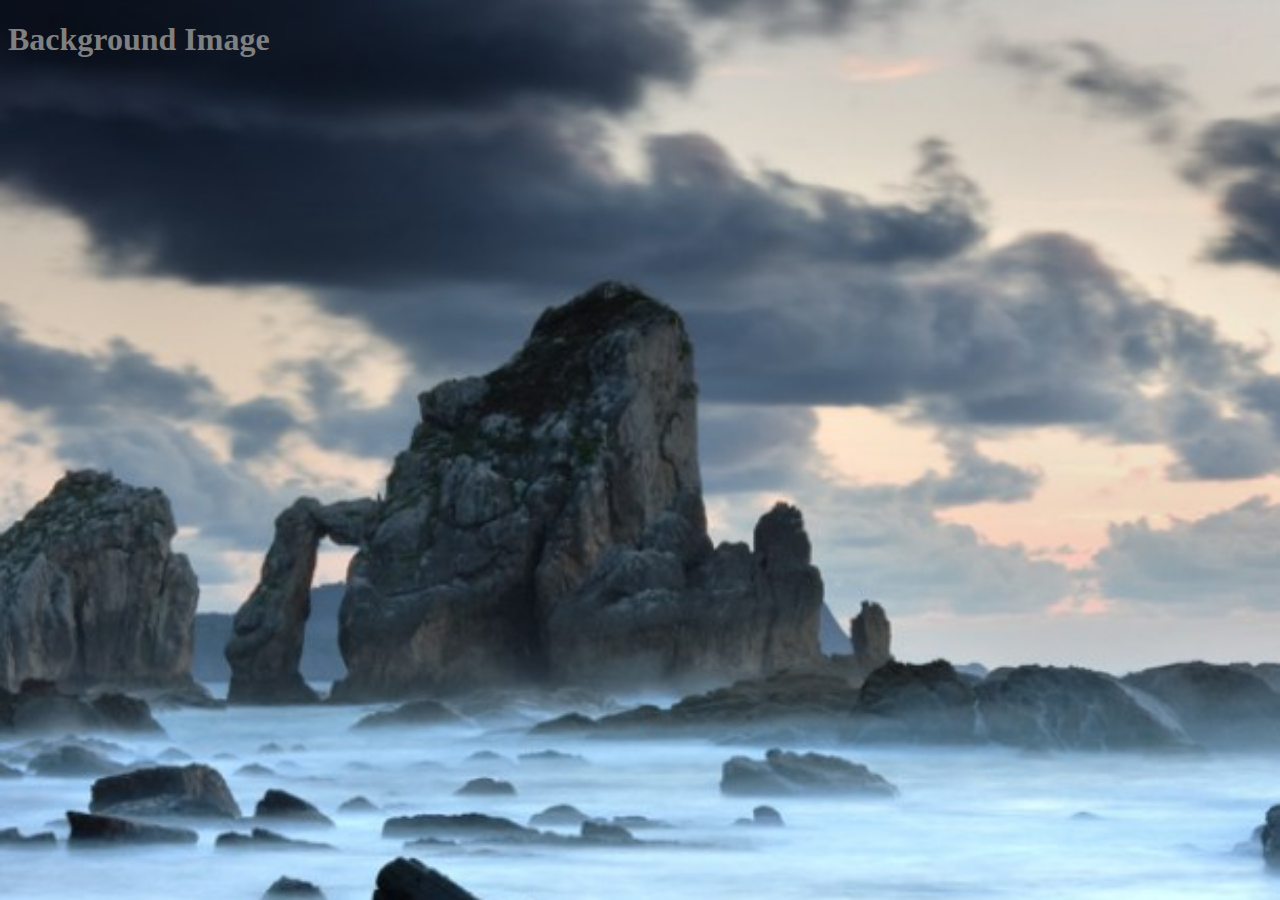
<file: background-image/index.html>
<!DOCTYPE html>
<html>
<head>
	<title>image</title>
	<style>
	body {
    background-image: url("images/landscape.jpg"); /* background image */
    background-repeat: no-repeat; 
    background-size: 100%;
    /* background-position: right top;*/
   /* background: url("landscape.jpg") repeat-x  right;*/
	}
	h1{
		color:grey;
	}

</style>

</head>
<body>
<h1> Background Image </h1>
</body>
</html>
</file>
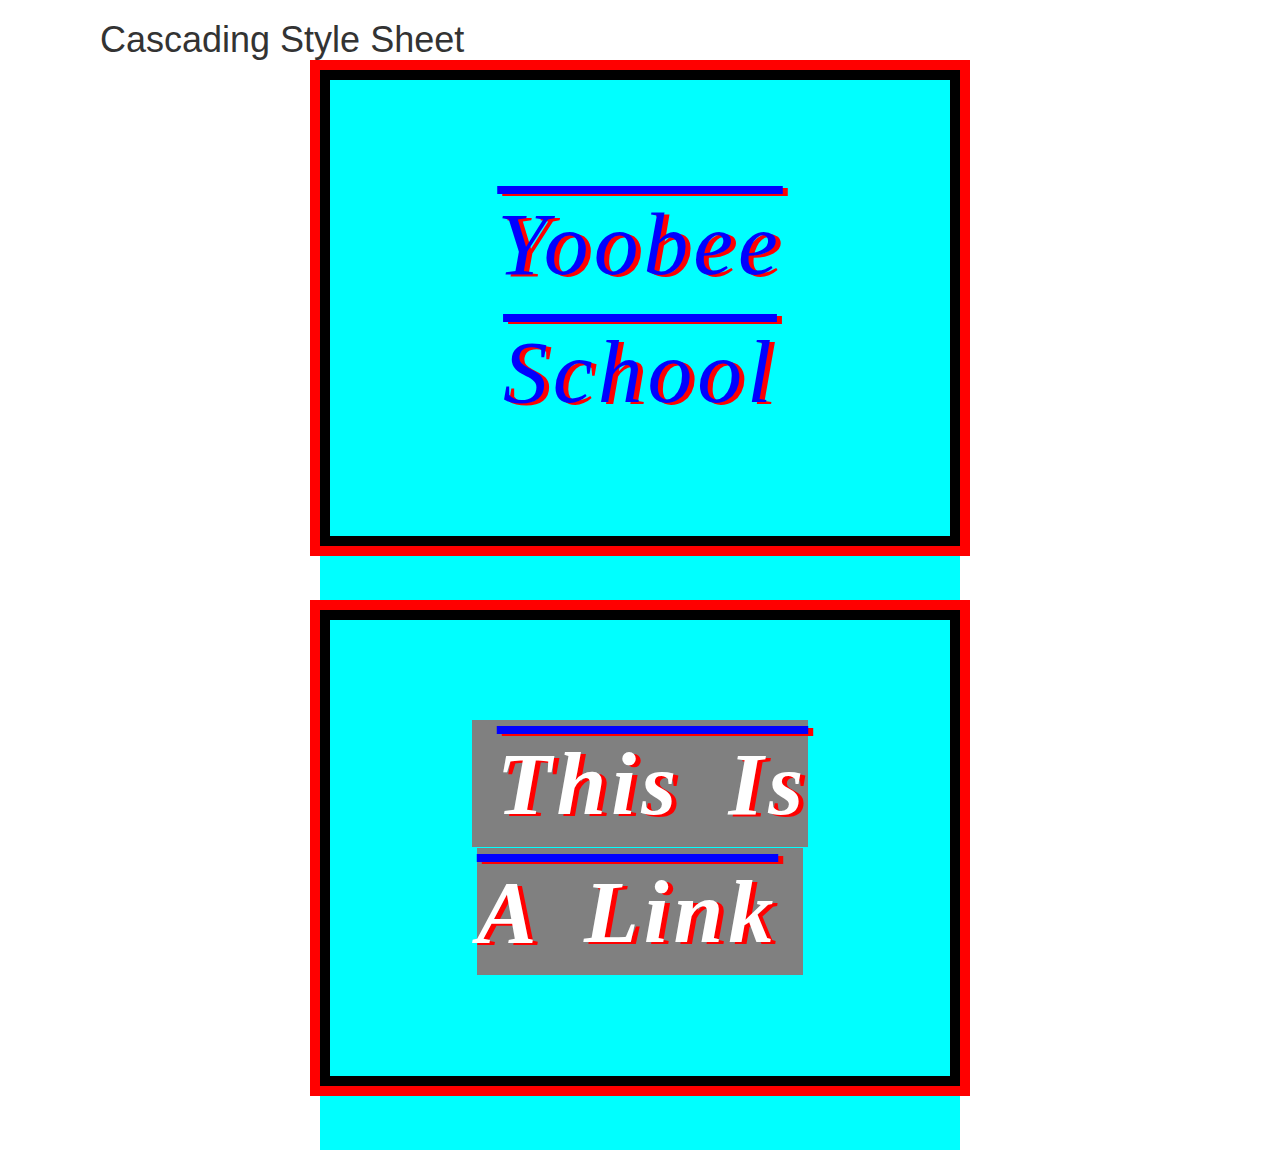
<file: css-elements/index.html>
<!DOCTYPE html>
<html lang="en-us">
<head>
	<link rel="stylesheet" href="https://cdnjs.cloudflare.com/ajax/libs/font-awesome/4.7.0/css/font-awesome.min.css">
	<link rel="stylesheet" href="https://maxcdn.bootstrapcdn.com/bootstrap/3.3.7/css/bootstrap.min.css">
	<link rel="stylesheet" href="https://fonts.googleapis.com/icon?family=Material+Icons">
	<meta charset="utf-8"/>
	<meta name="viewport" content="width=device-width, initial-scale=1.0"/>
	<link rel="stylesheet" href="css/style.css"/>
	<title>CSS</title>
	
</head>
<body>
  <h1>Cascading Style Sheet</h1>
  <div>
  	<p> Yoobee School </p>
  	<!-- <i class="fa fa-cloud"></i>
<i class="fa fa-heart"></i>
<i class="fa fa-car"></i>
<i class="fa fa-file"></i>
<i class="fa fa-bars"></i>
<i class="fa fa-cloud" style="font-size:48px;color:red;"></i> -->
<!-- <i class="glyphicon glyphicon-cloud"></i>
<i class="glyphicon glyphicon-remove"></i>
<i class="glyphicon glyphicon-user"></i>
<i class="glyphicon glyphicon-envelope"></i>
<i class="glyphicon glyphicon-thumbs-up" style="font-size:48px;color:red;"></i>
<i class="material-icons">cloud</i>
<i class="material-icons">favorite</i>
<i class="material-icons">attachment</i>
<i class="material-icons">computer</i>
<i class="material-icons">traffic</i> -->
 

  </div>
  <div>
  <p><b><a href="https://www.w3schools.com/css/css_link.asp" target="_self">This is a link</a></b></p>
</div>
</body>
</html>
</file>
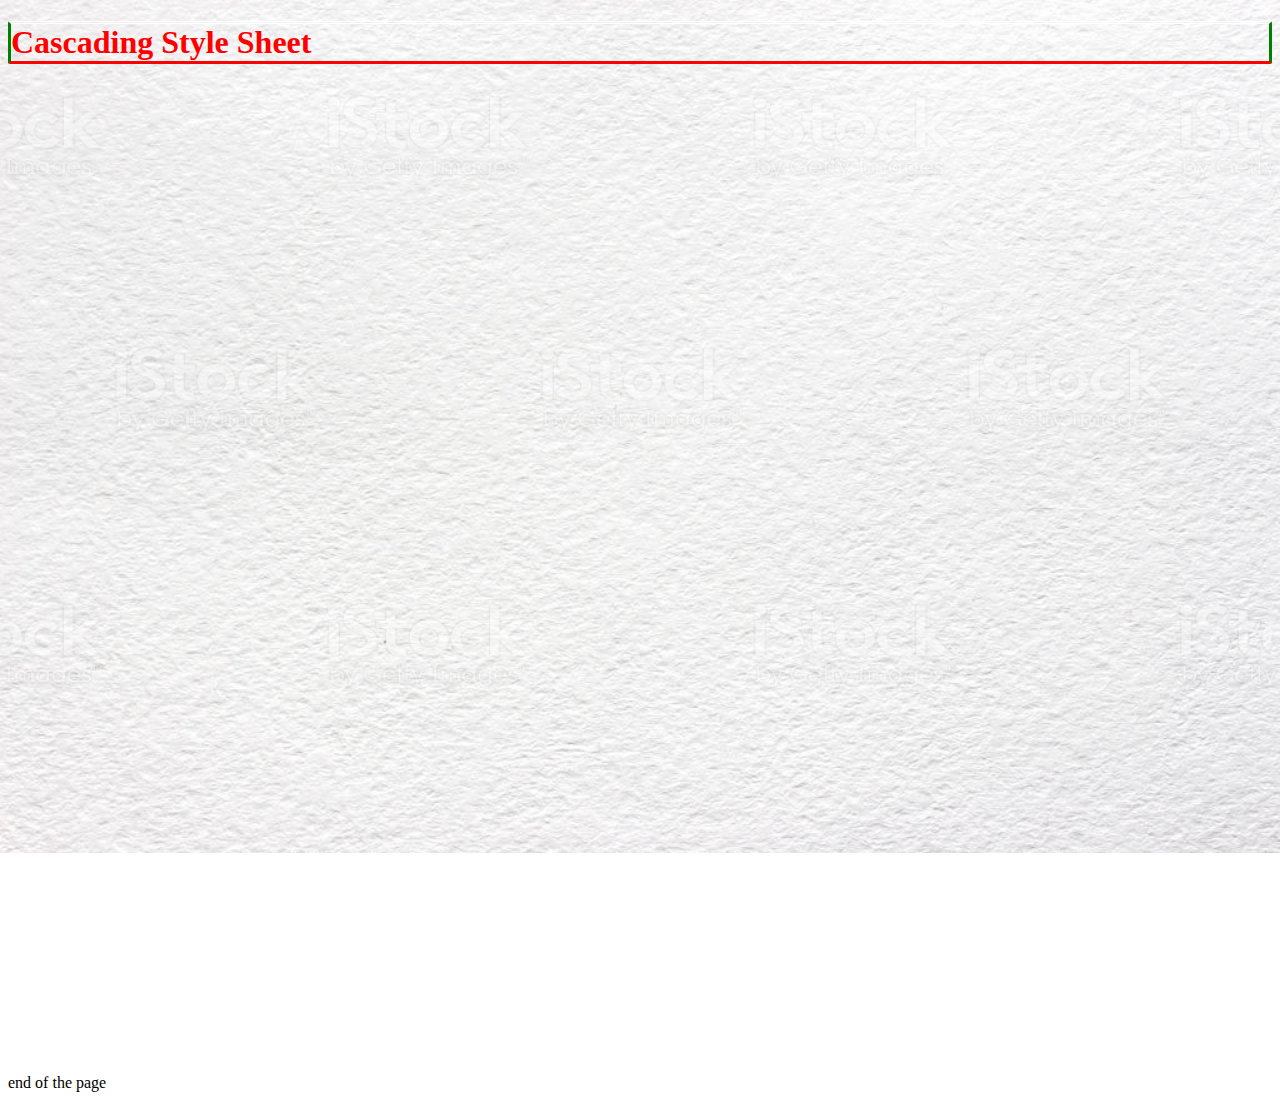
<file: css-recap/index.html>
<!DOCTYPE html>
<html lang="en-us">
<head>
	<meta charset="utf-8"/>
	<meta name="viewport" content="width=device-width, initial-scale=1.0"/>
	<link rel="stylesheet" href="css/style.css"/>
	<title>CSS</title>
	
</head>
<body>
  <h1>Cascading Style Sheet</h1>
  <br/><br/><br/><br/><br/><br/><br/><br/><br/><br/><br/><br/><br/><br/><br/><br/><br/><br/><br/><br/><br/><br/><br/><br/><br/><br/><br/>
<br/><br/><br/><br/><br/><br/><br/><br/><br/><br/><br/><br/><br/><br/><br/><br/><br/><br/><br/><br/><br/><br/><br/><br/><br/><br/><br/>
<p> end of the page</p>
</body>
</html>
</file>
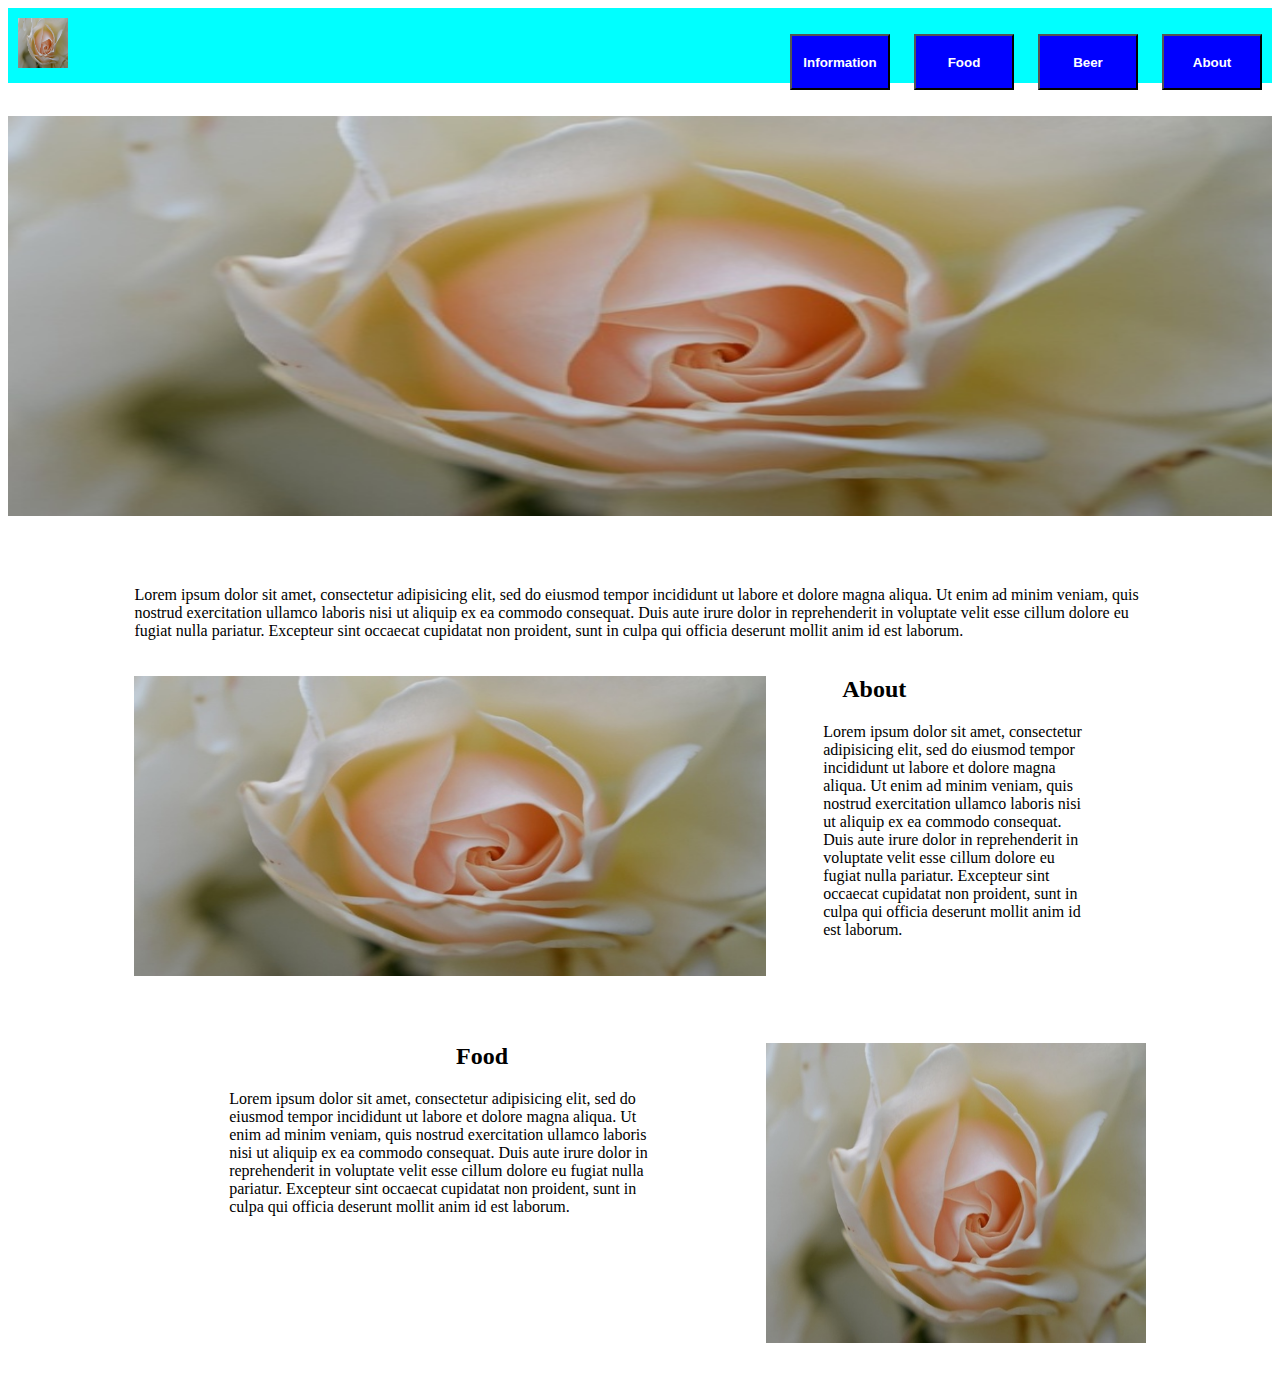
<file: formative 2 example/index.html>
<!DOCTYPE html>


<html>

  <head>
    <meta charset="UTF-8">
    <meta name="viewport" content="width=device-width,initial-scale=1">
    <title>Formative 2</title>
    <link rel="stylesheet" href="mainsass/css/main.css" type="text/css">
  </head>

  <body>
  	<!--Navigation-->
  	<div class="nav">
  		<img id="logo" src="image/flower.jpg" alt="flower"/>
  		<div class="btn">
  		<ul>
  			<li> <button><h4> Information </h4> </button></li>
  			<li> <button><h4> Food </h4> </button></li>
  			<li> <button><h4> Beer </h4> </button></li>
  			<li> <button><h4> About </h4> </button></li>
  		</ul>
  		</div>
  	</div>

<!--Main Image-->
	<div class="img-main">
		<img id="img-main" src="image/flower.jpg" alt="flower"/>
	</div>

<!--Main Para -->
 	<div class="para-main">
 		<p>
 			Lorem ipsum dolor sit amet, consectetur adipisicing elit, sed do eiusmod
 			tempor incididunt ut labore et dolore magna aliqua. Ut enim ad minim veniam,
 			quis nostrud exercitation ullamco laboris nisi ut aliquip ex ea commodo
 			consequat. Duis aute irure dolor in reprehenderit in voluptate velit esse
 			cillum dolore eu fugiat nulla pariatur. Excepteur sint occaecat cupidatat non
 			proident, sunt in culpa qui officia deserunt mollit anim id est laborum.
 		</p>

 	</div>
 	<!--About Section-->
 	<div class="about">
 		<div class="col1">
 			<img id="img-about" src="image/flower.jpg" alt="Flower">
 		</div>
 		<div class="col2"> 
 			<h2 id="heading-about"> About </h2>
 			<p class="para-about"> Lorem ipsum dolor sit amet, consectetur adipisicing elit, sed do eiusmod
 			tempor incididunt ut labore et dolore magna aliqua. Ut enim ad minim veniam,
 			quis nostrud exercitation ullamco laboris nisi ut aliquip ex ea commodo
 			consequat. Duis aute irure dolor in reprehenderit in voluptate velit esse
 			cillum dolore eu fugiat nulla pariatur. Excepteur sint occaecat cupidatat non
 			proident, sunt in culpa qui officia deserunt mollit anim id est laborum.
 		    </p>
 		</div>

 	</div>

 	<!--Food-->
 	<div class="food">
 		<div class="col1">
      <h2 class="heading-food"> Food </h2>
 			<p class="para-food"> Lorem ipsum dolor sit amet, consectetur adipisicing elit, sed do eiusmod
 			tempor incididunt ut labore et dolore magna aliqua. Ut enim ad minim veniam,
 			quis nostrud exercitation ullamco laboris nisi ut aliquip ex ea commodo
 			consequat. Duis aute irure dolor in reprehenderit in voluptate velit esse
 			cillum dolore eu fugiat nulla pariatur. Excepteur sint occaecat cupidatat non
 			proident, sunt in culpa qui officia deserunt mollit anim id est laborum.
 		    </p>
 		</div>
 		<div class="col2"> 
 			
 			<img id="img-food" src="image/flower.jpg" alt="Flower">
 			
 		</div>
    </div>
  </body>


</html>
</file>
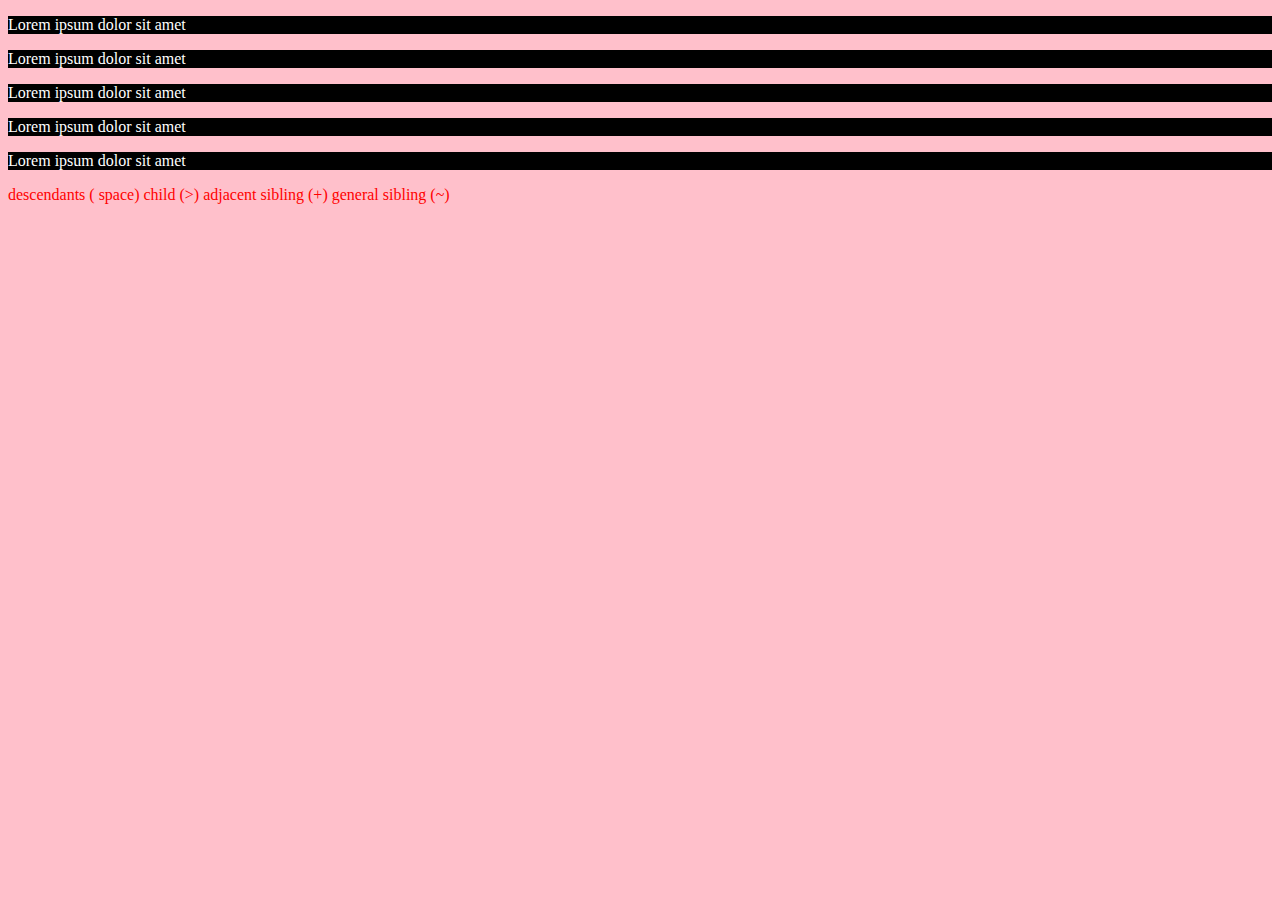
<file: htmlcss-recap/index.html>
<!DOCTYPE html>
<html>
  <head>
	<title>RECAP of CSS</title>

	<!-- linking external style sheet, good practise -->
	<link rel="stylesheet" href="css/mystyle.css"> 
	<!-- Internal stylesheet has more priority than external sheet whenplaced here after external sheet link-->
	<style>
		body {
		background-color: red;
		color:white;
		}
	</style>

  </head>

  <!-- Inline style-has the higest priority, though use of it is not recommended -->
  <body style="background-color:pink;color:red;" > 
 	 
 	<div>
		 <p class="para" id="para1"> Lorem ipsum dolor sit amet
		 </p> <!--descendants of div--> <!-- child of div -->
		 <p class="para" id="para2"> Lorem ipsum dolor sit amet
		 </p> <!--descendants of div--> 
		 <span>
			<p class="para" id="para3"> Lorem ipsum dolor sit amet
			</p> <!--not a child of div-->
		 </span>
	</div>

		<p class="para" id="para4">
			Lorem ipsum dolor sit amet
		</p><!--adjacent sibling of div-->
		<p class="para" id="para5">
			Lorem ipsum dolor sit amet
		</p><!--general sibling of div-->

</body>
</html>
descendants ( space)
child (>)
adjacent sibling (+)
general sibling (~)
</file>
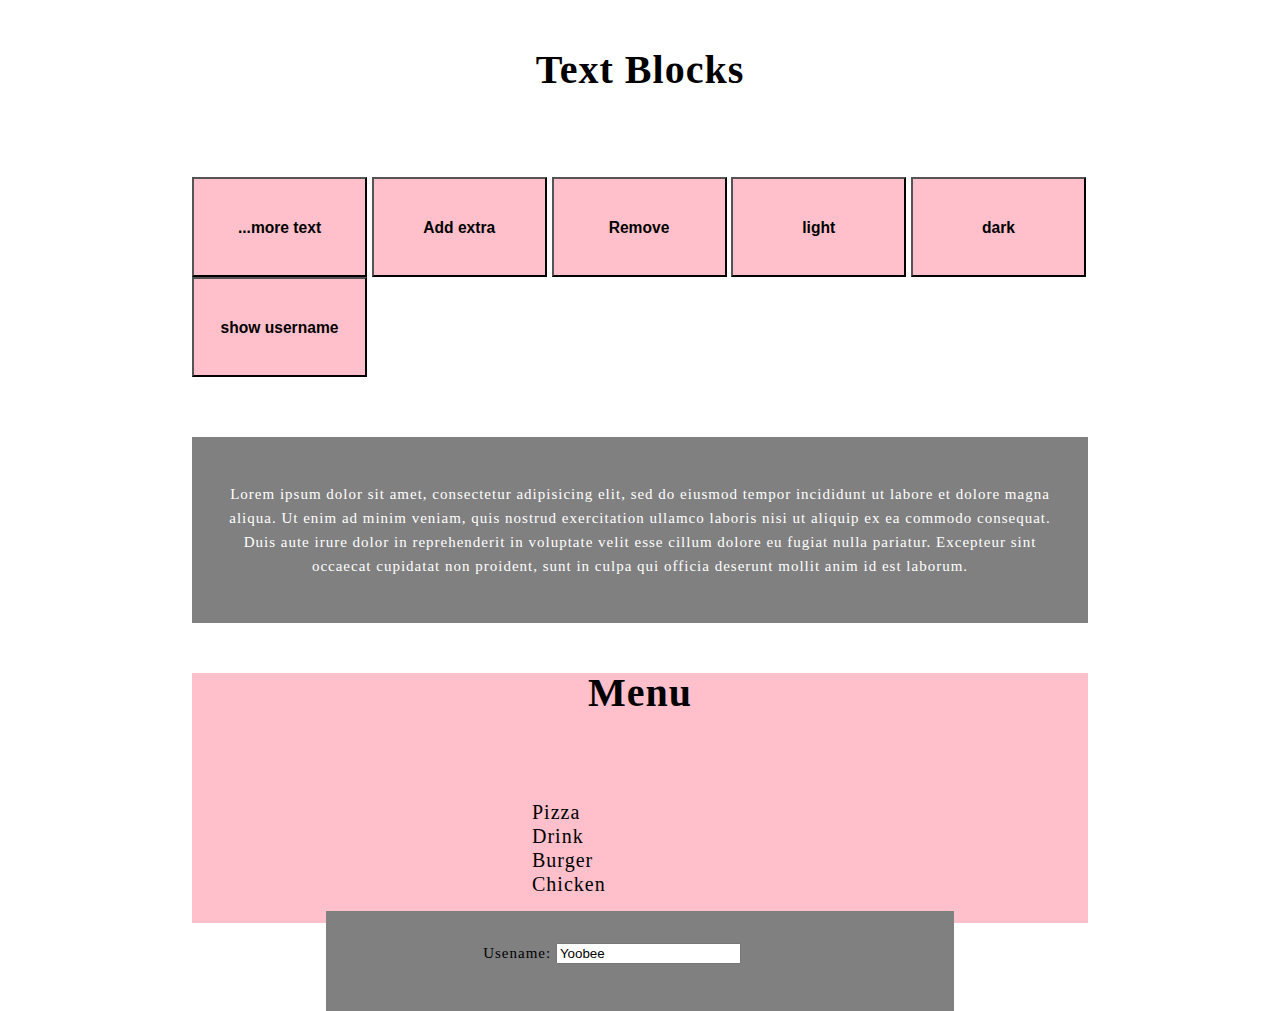
<file: jquery-1/index.html>
<!DOCTYPE html>
<html>
  <head>

    <meta charset="UTF-8">
    <meta name="viewport" content="width=device-width,initial-scale=1">

    <title>JQuery</title>

    <!--Stylesheet-->
           
    <link rel="stylesheet" href="css/style.css" type="text/css">

    <!--JQUERY-->
    <script src="js/jquery-3.3.1.js"> </script>
         
    <script src="js/script.js"></script>

  </head>

  <body>
  	
  	<h1 class="animated fadeInDown">  Text Blocks </h1>
    
    <div class="button">
      <button class="btn btn-show"> <h3>...more text </h3></button>
      <button id="xtra" class="btn btn-xtra"> <h3> Add extra </h3> </button>
      <button class="btn btn-remove"> <h3> Remove </h3> </button>
       
      <button class="btn btn-light"> <h3> light </h3> </button>
      <button class="btn btn-dark"> <h3> dark </h3></button>
      <button class="btn btn-username"> <h3>show username </h3> </button>
    </div>
    
    <div class="container">
  		
      <div class="row">

  			<div class="column">
  				
          <p> Lorem ipsum dolor sit amet, consectetur adipisicing elit, sed do eiusmod
  				tempor incididunt ut labore et dolore magna aliqua. Ut enim ad minim veniam,
  				quis nostrud exercitation ullamco laboris nisi ut aliquip ex ea commodo
  				consequat. Duis aute irure dolor in reprehenderit in voluptate velit esse
  				cillum dolore eu fugiat nulla pariatur. Excepteur sint occaecat cupidatat non
  				proident, sunt in culpa qui officia deserunt mollit anim id est laborum.
  				</p>

  			</div>

  		</div> 
   
  	<div class="row2">
  			
  		<div class="column2">

  			<p> Lorem ipsum dolor sit amet, consectetur adipisicing elit, sed do eiusmod tempor incididunt ut labore et dolore magna aliqua. Ut enim ad minim veniam,quis nostrud exercitation ullamco laboris nisi ut aliquip ex ea commodo
				consequat. Duis aute irure dolor in reprehenderit in voluptate velit esse
				cillum dolore eu fugiat nulla pariatur. Excepteur sint occaecat cupidatat non
				proident, sunt in culpa qui officia deserunt mollit anim id est laborum.
  			</p>
          
  		</div>

   	</div>
  </div>
  
  <!--Menu-->
 	
  <div id="menu" class="menu">
    <h1> Menu </h1>
    <ul class="">
      <div id="pizza" class="ui-widget-content">
      <li>Pizza</li> </div>
      <li>Drink</li>
      <li> Burger </li>
      <li> Chicken </li>
    </ul>
      <!-- <div id = "draggable-1" class = "ui-widget-content">
         <p>Drag me to my target</p>
      </div>
    <div id = "droppable-1" class = "ui-widget-header">
         <p>Drop here</p>
      </div>  -->
        <!--Input Username-->

    <div class="input">
      <p class="uname">Usename: <input type="text" id="username" value="Yoobee"></p>

    </div>
  </body>
</html>
</file>
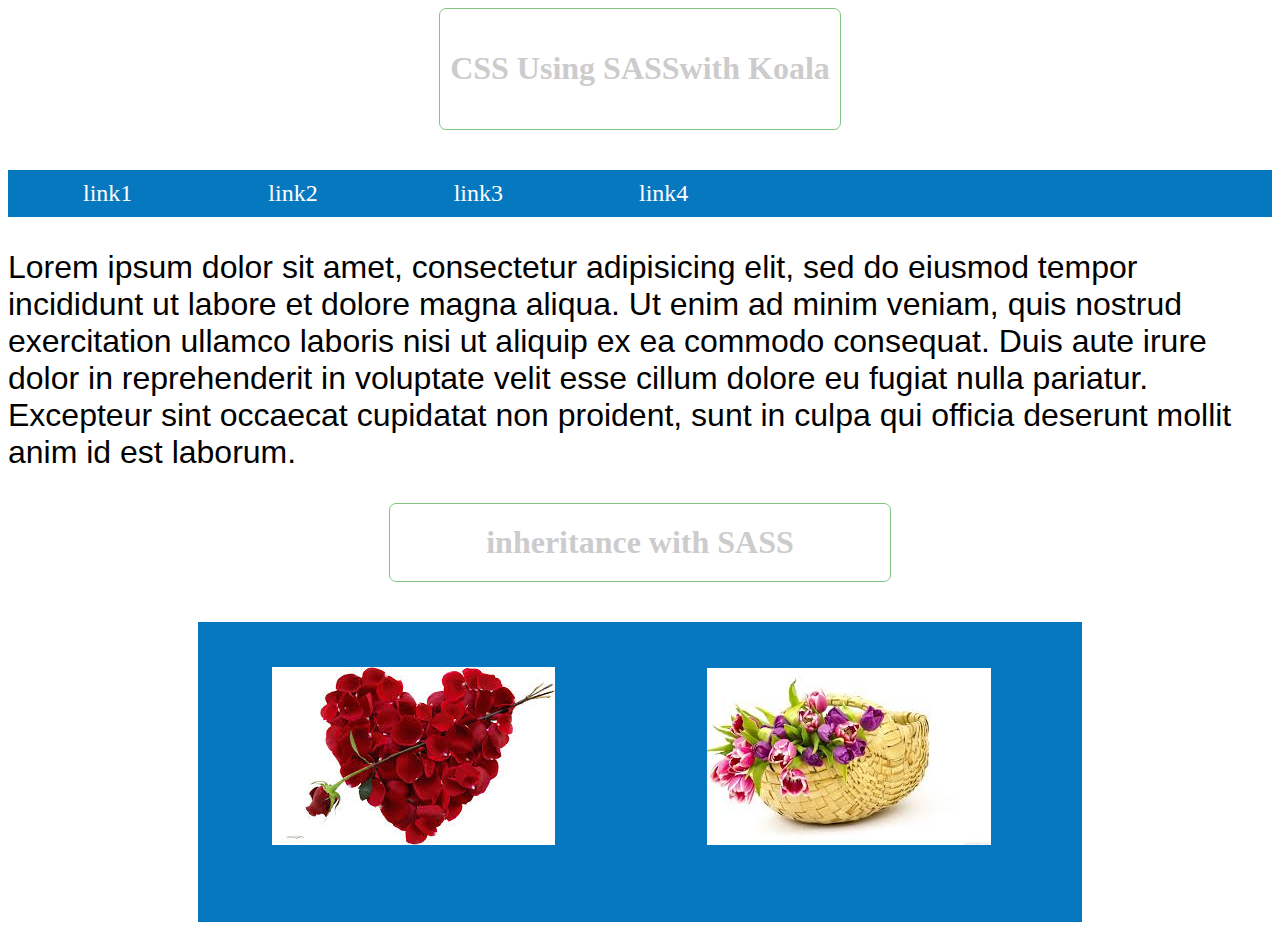
<file: koalapractice/index.html>
<!DOCTYPE html>
<html lang="en">
  <head>
    <meta charset="UTF-8">
     <meta name="viewport" content="width=device-width,initial-scale=1">
    <title>SASS</title>
  <link rel="stylesheet" href="mainsass/css/main.css" type="text/css">
  </head>
  <body>
  	<div class="koala-tut">
  	  <h1> CSS Using SASSwith Koala</h1>
    </div>
    <nav>
	  <div class="navigation"	>
			
		<ul class="navbar">
		  <li> <a href="link1">link1 </a></li>
		  <li> <a href="link2">link2 </a>  </li>
		  <li> <a href="link3">link3 </a></li>
		  <li> <a href="link4">link4 </a>  </li>
		 </ul>
	  </div>
    </nav>
    <div class="para">
		<p class="intro"> Lorem ipsum dolor sit amet, consectetur adipisicing elit, sed do eiusmod
		tempor incididunt ut labore et dolore magna aliqua. Ut enim ad minim veniam,
		quis nostrud exercitation ullamco laboris nisi ut aliquip ex ea commodo
		consequat. Duis aute irure dolor in reprehenderit in voluptate velit esse
		cillum dolore eu fugiat nulla pariatur. Excepteur sint occaecat cupidatat non
		proident, sunt in culpa qui officia deserunt mollit anim id est laborum.</p>
    </div>
    <div class="inherit-class">
  	  <h1 class="heading-class"> inheritance with SASS</h1>
    </div>
    <div class="images">
	  	<img class="img-responsive" src="image/flower1.jpeg" alt="flower1"/>
	  	<img class="img-responsive" src="image/flower3.jpeg" alt="flower2"/>
	  	<img class="img-responsive" src="image/flower3.jpeg" alt="flower3"/>
    </div>
  </body>
</html>
</file>
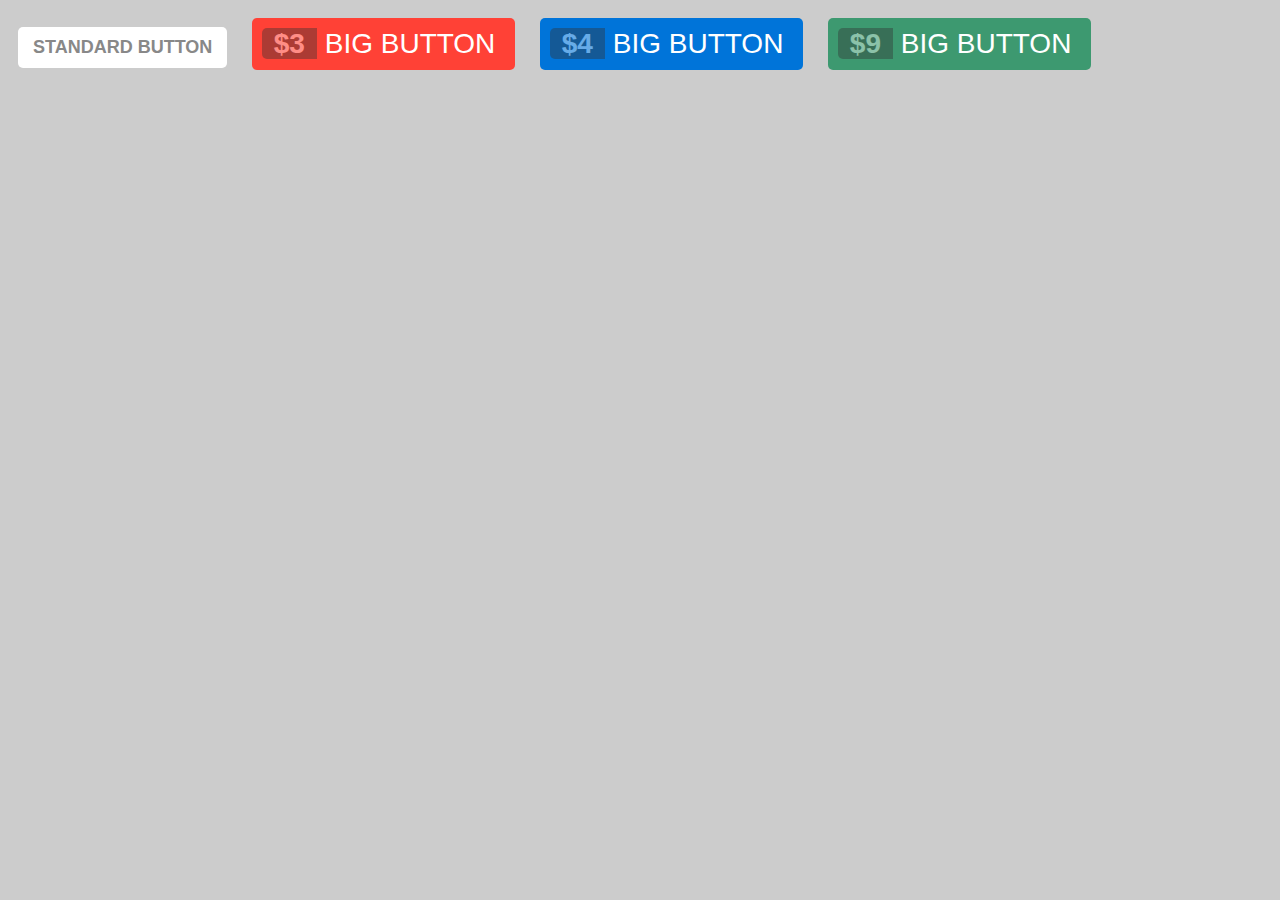
<file: BEM/bem.html>
<!DOCTYPE html>
<html>
  <head>
    <meta charset="UTF-8">
  <meta name="viewport" content="width=device-width,initial-scale=1">
    <title>BEM</title>
  <link rel="stylesheet" href="style.css" type="text/css">
  </head>
  <body>
  <a href="standardbutton.html" class="btn">
  	<span class="btn__text">Standard button</span>
  	</a>
  	<a href="orangebutton.html" class="btn btn--orange btn--big">
  		<span class="btn__price">$3</span>
  		<span class="btn__text">Big button</span>
  	</a>
  	<a href="bluebutton.html" class="btn btn--blue btn--big">
  		<span class="btn__price">$4</span>
  		<span class="btn__text">Big button</span>
  	</a>
  	<a href="greenbutton.html" class="btn btn--green btn--big">
  		<span class="btn__price">$9</span>
  		<span class="btn__text">Big button</span>
  	</a>

  </body>
</html>
</file>
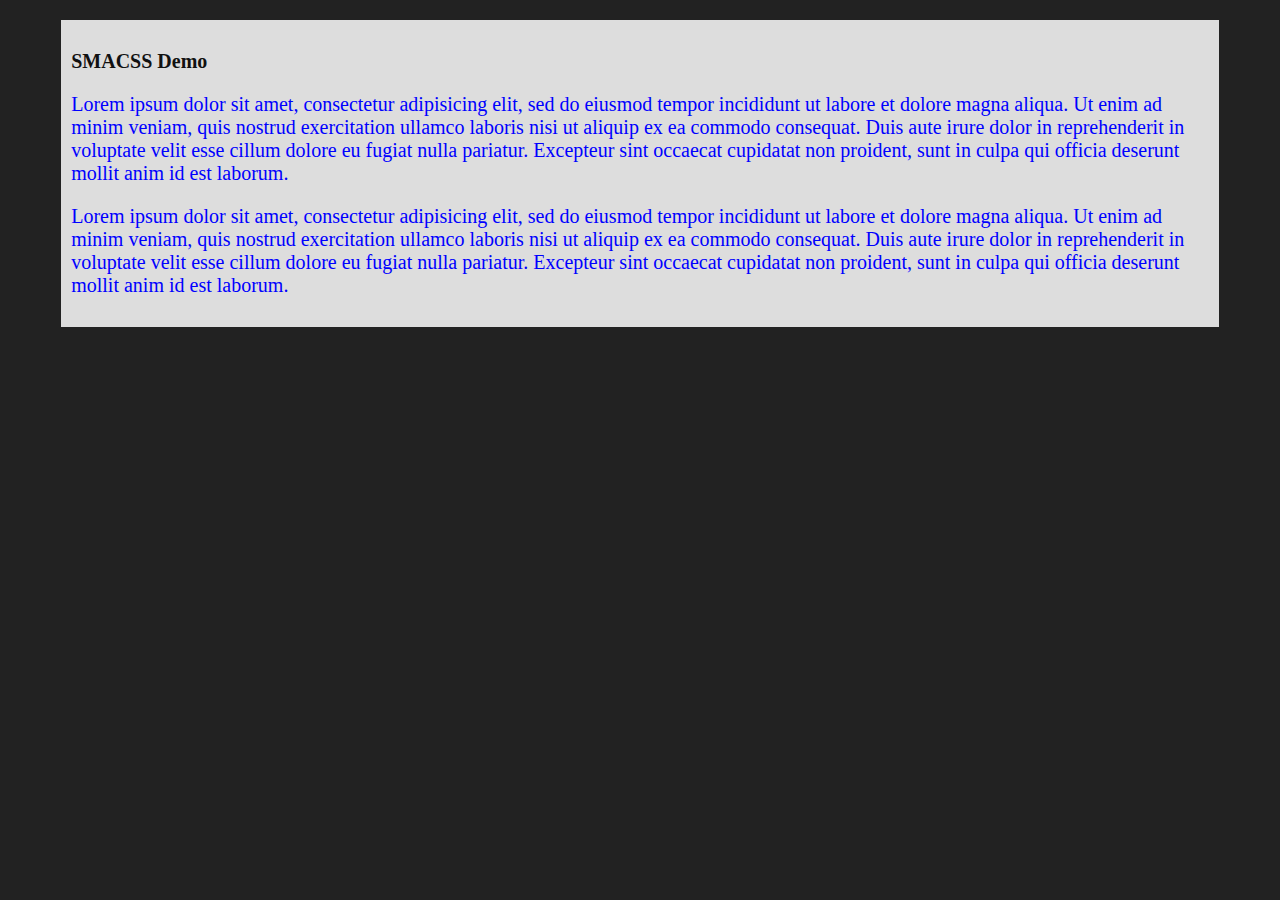
<file: SMACSS/smacss.html>
<!DOCTYPE html>
<html>
  <head>
    <meta charset="UTF-8">
  <meta name="viewport" content="width=device-width,initial-scale=1">
    <title>SMACSS</title>
    <script src="https://ajax.googleapis.com/ajax/libs/jquery/3.3.1/jquery.min.js"></script>

  <link rel="stylesheet" href="style.css" type="text/css">
  
  </head>
  <body>
  	<section id="news-article">
    <h3>SMACSS Demo </h3>
    <div class="content">
        <p>Lorem ipsum dolor sit amet, consectetur adipisicing elit, sed do eiusmod
        tempor incididunt ut labore et dolore magna aliqua. Ut enim ad minim veniam,
        quis nostrud exercitation ullamco laboris nisi ut aliquip ex ea commodo
        consequat. Duis aute irure dolor in reprehenderit in voluptate velit esse
        cillum dolore eu fugiat nulla pariatur. Excepteur sint occaecat cupidatat non
        proident, sunt in culpa qui officia deserunt mollit anim id est laborum.</p>
        <p>Lorem ipsum dolor sit amet, consectetur adipisicing elit, sed do eiusmod
        tempor incididunt ut labore et dolore magna aliqua. Ut enim ad minim veniam,
        quis nostrud exercitation ullamco laboris nisi ut aliquip ex ea commodo
        consequat. Duis aute irure dolor in reprehenderit in voluptate velit esse
        cillum dolore eu fugiat nulla pariatur. Excepteur sint occaecat cupidatat non
        proident, sunt in culpa qui officia deserunt mollit anim id est laborum.</p>
    </div>
</section>
  
  </body>
</html>
</file>
<file: css-elements/css/style.css>
h1{
    margin-left: 100px;
   }
   	div{
      width: 50%;
      height:540px;
      background-color: cyan;
      margin:auto;
      
    }
    div>p {
      
      padding: 100px;
      border-style:solid; /* must be defined to use other properties*/
      border-width: 10px ;
      border-color: black;
      outline: 10px solid  red; /* style must be defined to use other properties*/
       /* outline-color: invert;*/
      color:blue;
      text-align: center;
      text-decoration: overline;
        /*text-decoration: line-through;*/
        /*text-decoration: underline;*/ /*generally normal text should not be underlined,else confuses with link*/
        text-transform: uppercase;
        text-transform: lowercase;
        text-transform: capitalize;
        text-shadow: 5px 2px red;
        font-size: 7vw; /* vw for responsiveness - 1vw =1%viewport width*/
        word-spacing: 20px;
        letter-spacing: 5px;
        font-family: "Monoype corsiva", Calibiri, arial black;/*note the first two types are errotic*/
        font-style: italic;
}


a {
    color: hotpink;

}
    
    /* unvisited link */
a:link {
    color: red;
    text-decoration: none;
    background-color: grey;
    color: white;
    padding: 14px 25px;
    text-align: center; 
}

/* visited link */
a:visited {
    color: green;
    text-decoration: none;
     background-color: grey;
     color: white;
    padding: 14px 25px;
    text-align: center; 
}

/* mouse over link */
a:hover {
    color: hotpink;/*hover must come after a:link and a:visited*/
    text-decoration: underline;
     background-color: grey;
     color: white;
    padding: 14px 25px;
    text-align: center; 
}

/* selected link */
a:active {
    color: blue;
    text-decoration: underline;
     background-color: grey;
     color: white;
    padding: 14px 25px;
    text-align: center; 
}
</file>
<file: css-recap/css/style.css>
body {
   /* images online needs full url*/
    background-image:  url("https://raw.githubusercontent.com/bitdegree/banners/7f6c1bbe/learn/pom-laptop.png");
    background-image:  url("http://www.gstatic.com/webp/gallery/1.jpg");/*overrides the first image*/
    background-image:  url("https://www.gstatic.com/webp/gallery3/1.png");/*overrides the first two images*/

/*images in the project folder*/
    background-image: url("../image/landscape.jpg"); /* image inside image folder */
  /* background-image: url("../background.jpg");  image inside main folder */
  background-image: url("../css/background.jpg"); /* image inside css folder */
   background-repeat: no-repeat; 
   /*background-repeat: repeat-y;*/
    background-size: 100%;
    /* background-position: right top;*/
    background-attachment: fixed;

   	}
   	h1 {
   		color:red;
   		border-style: solid ;
   		border-width: medium; /* 1 em= 16 px */
   		border-radius: 2px;
   		border-color: red green ;
   		border-top: double white;
   	}
</file>
<file: formative 2 example/mainsass/css/main.css>
.nav {
  background-color: cyan;
  height: 75px;
  width: 100%; }

#logo {
  height: 50px;
  width: 50px;
  padding: 10px;
  float: left; }

ul {
  float: right; }

li {
  display: inline-block;
  padding: 10px; }

button {
  width: 100px;
  background-color: blue;
  color: white; }

div.nav:after {
  clear: both; }

@media only screen and (max-width: 300px) {
  button {
    width: 50px; }

  li {
    padding: 0; } }
#img-main {
  width: 100%;
  height: 400px; }

.para-main {
  width: 80%;
  margin: auto;
  padding-top: 50px; }

.about {
  height: auto;
  margin: 0 10%;
  width: 100%; }

.col1 {
  width: 50%;
  float: left; }

#img-about {
  width: 100%;
  margin: auto;
  height: 300px;
  padding-top: 20px; }

.col2 {
  width: 30%;
  float: left; }

#heading-about {
  width: 70%;
  padding-left: 20%; }

.para-about {
  margin: auto;
  width: 70%;
  height: 300px; }

.about:after {
  clear: both; }

@media only screen and (max-width: 500px) {
  .about {
    width: 100%;
    height: auto;
    float: none; }

  .col1, .col2 {
    width: 100%;
    float: none;
    height: auto; }

  #img-about {
    width: 100%;
    height: auto;
    float: none; } }
.food {
  height: auto;
  margin: 0 10%;
  width: 100%; }

.col1 {
  width: 50%;
  float: left; }

.heading-food {
  width: 70%;
  padding-left: 20%;
  text-align: center; }

.para-food {
  margin: auto;
  width: 70%;
  height: 300px; }

.col2 {
  width: 30%;
  float: left; }

#img-food {
  width: 100%;
  margin: auto;
  height: 300px;
  padding-top: 20px; }

.food:after {
  clear: both; }

@media only screen and (max-width: 500px) {
  .food {
    width: 100%;
    height: auto;
    float: none; }

  .col1, .col2 {
    width: 100%;
    float: none;
    height: auto; }

  #img-food {
    width: 100%;
    height: auto;
    float: none; } }

/*# sourceMappingURL=main.css.map */
</file>
<file: htmlcss-recap/css/mystyle.css>
/*save this file with .css extension */
/* id has more precedence than class and element*/
/* class has more precedence than element*/
/* ........................................*/
/* selection by element */
p{
	background-color: black;
	color: white;
}
/* ........................................*/
/* selection by class- uses a dot
two elements can have the same class.
good for grouping */
.para{
	background-color: black;
	color: white;
}
/* ........................................*/
/* selection by id- unique to an element - uses # */
#para{
	background-color: black;
	color: white;
}
/* ........................................*/
/*combinators*/

/*descendants - (space between both element selectors)*/
div p {
	background-color: white;
	color:red;
	}
/* ........................................*/
/*immediate child - (> symbol between both element selectors)*/
div>p {
background-color: white;
color:red;
}
/* ........................................*/
/*adjacent sibling - (+ symbol between both element selectors)*/
div+p {
background-color: white;
color:red;
}
/* ........................................*/
/*immediate child - (~ symbol between both element selectors)*/
div~p {
	background-color: white;
	color:red;
	}
</file>
<file: jquery-1/css/style.css>
body{
	margin:0;
	padding:0;
	font-weight: lighter;
	font-size: 15px;
	line-height: 24px;
	letter-spacing: 1px;
}

h1{
	text-align: center;
	margin-top: 50px;
	font-size: 40px;
	height:100px;
	line-height: 40px;
}

.button{
	width:70%;
	margin:auto;
}

.btn{
	
	width:175px;
	height:100px;
	padding:25px;
	background-color: pink;
}

.menu{
	width:70%;
	height:250px;
	margin:auto;
	background-color: pink;
}

li{
	font-size:20px;
	list-style: none;
	margin-left: 300px;
}


.container{
	width: 70%;
	margin:60px auto 0;
	display:table;
	box-sizing: border-box;

}


.column{
	background: grey;
	display:table-cell;
	color:#fff;
	padding:30px;
	width:33.3%;
	text-align: center;
	vertical-align: middle;
	
}

.input{
	width: 70%;
	height:100px;
	margin:auto;
	background-color: grey;
	
}
.uname{
	font-size: 15px;
	margin:auto;
	width:50%;
	padding-top: 30px;
}
#basket{
	
	width:100px;
	height:100px;
	border: 2px solid red;
}
@media(max-width: 768px){
	.container{
		margin:0;
		padding:10px 0;
		width:100%;
	}
	.column{
		width:100%;
		display:block;
		box-sizing: border-box;
	}
}
</file>
<file: koalapractice/mainsass/css/main.css>
/*white*/
.navigation {
  background: #0678BF; }

.navigation ul {
  list-style: none;
  padding: 10px; }
.navigation li {
  display: inline;
  padding: 0px 15px;
  margin-left: auto;
  margin-right: auto; }
.navigation a {
  color: #fff;
  text-decoration: none;
  padding: 50px;
  font-size: 1.5em; }

.navbar li a:hover {
  background: linear-gradient(blue, red); }

.carousel-caption {
  font-family: "Verdana", Arial, sans-serif;
  font-size: 2em; }
  @media screen and (max-width: 360px) {
    .carousel-caption {
      font-size: 18px; } }
  @media screen and (min-width: 361px) and (max-width: 587px) {
    .carousel-caption {
      font-size: 24px; } }

.images {
  background-color: #0678BF;
  width: 70%;
  height: 300px;
  margin-left: auto;
  margin-right: auto;
  overflow: scroll; }

.img-responsive {
  padding: 45px 74px; }

img:hover {
  -webkit-transform: scaleX(-1);
  transform: scaleX(-1); }

.intro {
  font-family: "Monotype Corsiva", Arial, sans-serif;
  font-size: 2em; }
  @media screen and (max-width: 360px) {
    .intro {
      font-size: 18px; } }
  @media screen and (miin -width: 361px) and (max-width: 587px) {
    .intro {
      font-size: 24px; } }

.koala-tut, .heading-class {
  width: 400px;
  padding: 20px 0;
  text-align: center;
  border: 1px solid #81c584;
  border-radius: 7px;
  margin-bottom: 40px;
  margin-left: auto;
  margin-right: auto;
  color: #ccc; }

.koala-tut:hover, .heading-class:hover {
  background: linear-gradient(green, #ef15be); }

.heading-class {
  width: 500px; }

/*# sourceMappingURL=main.css.map */
</file>
<file: BEM/style.css>
/* Block */
.btn {
  text-decoration: none;
  background-color: white;
  color: #888;
  border-radius: 5px;
  display: inline-block;/* allows width and height on element, top andbottom margins/paddings are respected, element can sit nedt to other elements */
  margin: 10px;
  font-size: 18px;
  text-transform: uppercase;
  font-weight: 600;
  padding: 10px 5px;
}

/* Element */
.btn__price {
  background-color: white;
  color: #fff;
  padding-right: 12px;
  padding-left: 12px;
  margin-right: -10px; /* realign button text padding */
  font-weight: 600;
  background-color: #333;
  opacity: .4;
  border-radius: 5px 0 0 5px;
}

/* Element */
.btn__text {
  padding: 0 10px;
  border-radius: 0 5px 5px 0;
}

/* Modifier */
.btn--big {
  font-size: 28px;
  padding: 10px;
  font-weight: 400;
}

/* Modifier */
.btn--blue {
  border-color: #0074D9;
  color: white;
  background-color: #0074D9;
}

/* Modifier */
.btn--orange {
  border-color: #FF4136;
  color: white;
  background-color: #FF4136;
}

/* Modifier */
.btn--green {
  border-color: #3D9970;
  color: white;
  background-color: #3D9970;
}


body {
  font-family: "fira-sans-2", sans-serif;
  background-color: #ccc;
}
</file>
<file: SMACSS/style.css>
body{
  background: #222;
}
#news-article{
  background: #ddd;

  font-size: 20px;
  margin: 20px auto;
  padding: 10px;
  color: #333;
  width: 90%;
}
#news-article h3{
  font-size: 20px;
  color: #111;
}
#news-article .content{
  font-family:"Monotype Corsiva";
  color: blue;

}
</file>
